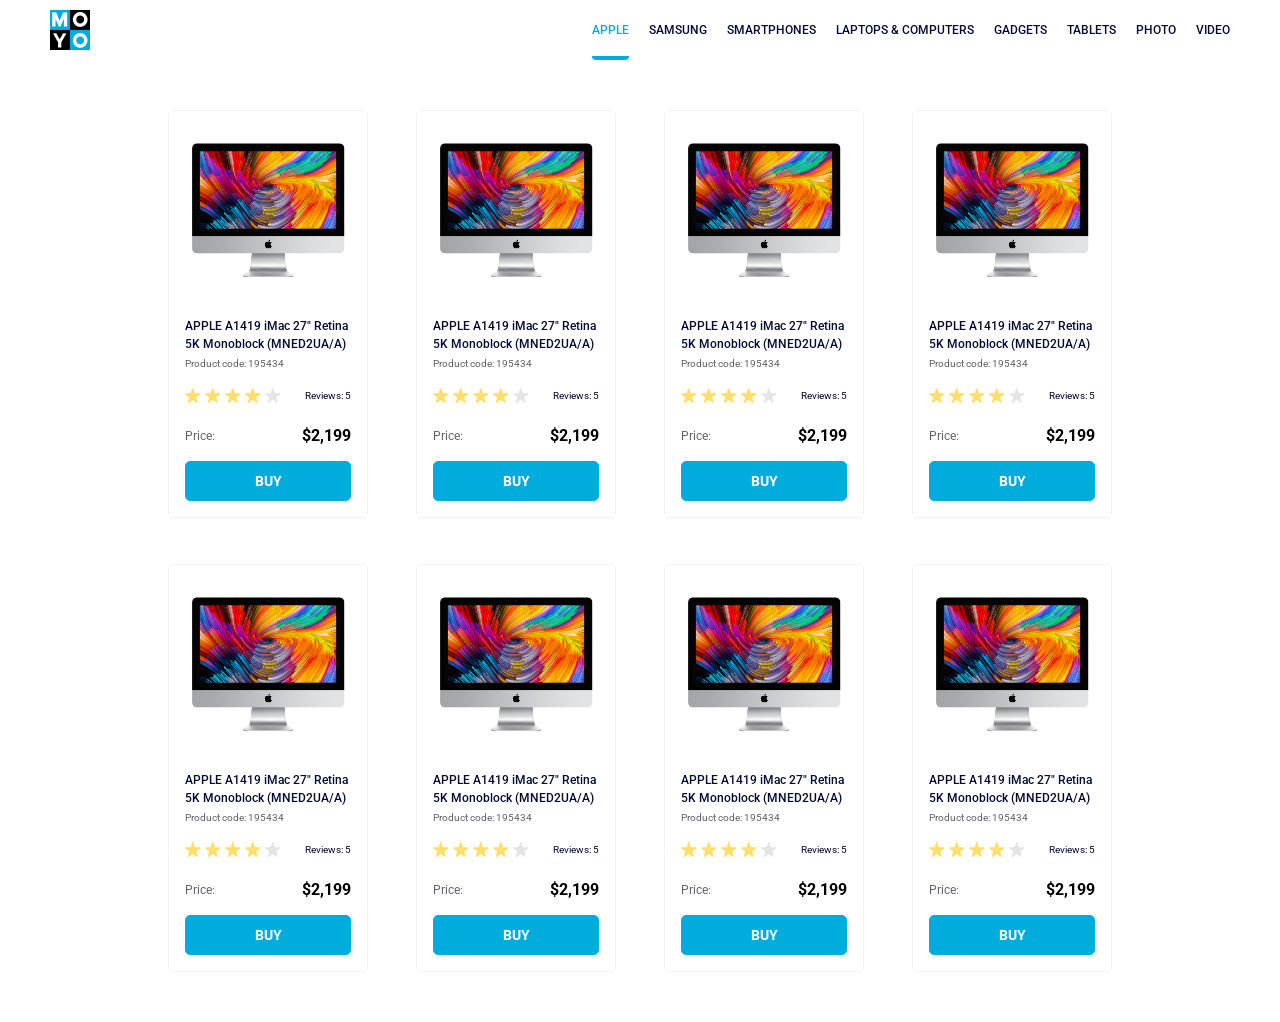
<file: index.html>
<!doctype html><html lang="en"><head><meta charset="utf-8"><meta name="viewport" content="width=device-width, initial-scale=1.0"><title>Catalog</title><link rel="preconnect" href="https://fonts.googleapis.com"><link rel="preconnect" href="https://fonts.gstatic.com" crossorigin><link href="https://fonts.googleapis.com/css2?family=Roboto:wght@400;500;700&display=swap" rel="stylesheet"><link rel="stylesheet" href="index.b791659e.css"></head><body> <header class="header"> <a href="index.html" class="header__logo-link"> <img src="logo.eddae0ff.png" alt="Moyo logo" class="header__logo-img"> </a> <nav class="header__nav nav"> <ul class="nav__list"> <li class="nav__item"> <a href="index.html" class="is-active nav__link"> Apple </a> </li> <li class="nav__item"> <a href="index.html" class="nav__link"> Samsung </a> </li> <li class="nav__item"> <a href="index.html" class="nav__link"> Smartphones </a> </li> <li class="nav__item"> <a href="index.html" class="nav__link" data-qa="nav-hover"> Laptops & computers </a> </li> <li class="nav__item"> <a href="index.html" class="nav__link"> Gadgets </a> </li> <li class="nav__item"> <a href="index.html" class="nav__link"> Tablets </a> </li> <li class="nav__item"> <a href="index.html" class="nav__link"> Photo </a> </li> <li class="nav__item"> <a href="index.html" class="nav__link"> Video </a> </li> </ul> </nav> </header> <main class="catalog"> <article class="card" data-qa="card"> <img src="imac.202c52ff.jpeg" alt="APPLE A1419 iMac 27" class="card__image"> <h2 class="card__title"> APPLE A1419 iMac 27" Retina 5K Monoblock (MNED2UA/A) </h2> <p class="card__code">Product code: 195434</p> <div class="card__rating"> <div class="stars stars--4"> <div class="stars__star"></div> <div class="stars__star"></div> <div class="stars__star"></div> <div class="stars__star"></div> <div class="stars__star"></div> </div> <span class="card__reviews">Reviews: 5</span> </div> <div class="card__footer"> <div class="card__price"> <span class="card__price-label">Price:</span> <span class="card__price-value">$2,199</span> </div> <a href="#" class="card__buy-button" data-qa="card-hover"> BUY </a> </div> </article> <article class="card"> <img src="imac.202c52ff.jpeg" alt="APPLE A1419 iMac 27" class="card__image"> <h2 class="card__title"> APPLE A1419 iMac 27" Retina 5K Monoblock (MNED2UA/A) </h2> <p class="card__code">Product code: 195434</p> <div class="card__rating"> <div class="stars stars--4"> <div class="stars__star"></div> <div class="stars__star"></div> <div class="stars__star"></div> <div class="stars__star"></div> <div class="stars__star"></div> </div> <span class="card__reviews">Reviews: 5</span> </div> <div class="card__footer"> <div class="card__price"> <span class="card__price-label">Price:</span> <span class="card__price-value">$2,199</span> </div> <a href="#" class="card__buy-button"> BUY </a> </div> </article> <article class="card"> <img src="imac.202c52ff.jpeg" alt="APPLE A1419 iMac 27" class="card__image"> <h2 class="card__title"> APPLE A1419 iMac 27" Retina 5K Monoblock (MNED2UA/A) </h2> <p class="card__code">Product code: 195434</p> <div class="card__rating"> <div class="stars stars--4"> <div class="stars__star"></div> <div class="stars__star"></div> <div class="stars__star"></div> <div class="stars__star"></div> <div class="stars__star"></div> </div> <span class="card__reviews">Reviews: 5</span> </div> <div class="card__footer"> <div class="card__price"> <span class="card__price-label">Price:</span> <span class="card__price-value">$2,199</span> </div> <a href="#" class="card__buy-button"> BUY </a> </div> </article> <article class="card"> <img src="imac.202c52ff.jpeg" alt="APPLE A1419 iMac 27" class="card__image"> <h2 class="card__title"> APPLE A1419 iMac 27" Retina 5K Monoblock (MNED2UA/A) </h2> <p class="card__code">Product code: 195434</p> <div class="card__rating"> <div class="stars stars--4"> <div class="stars__star"></div> <div class="stars__star"></div> <div class="stars__star"></div> <div class="stars__star"></div> <div class="stars__star"></div> </div> <span class="card__reviews">Reviews: 5</span> </div> <div class="card__footer"> <div class="card__price"> <span class="card__price-label">Price:</span> <span class="card__price-value">$2,199</span> </div> <a href="#" class="card__buy-button"> BUY </a> </div> </article> <article class="card"> <img src="imac.202c52ff.jpeg" alt="APPLE A1419 iMac 27" class="card__image"> <h2 class="card__title"> APPLE A1419 iMac 27" Retina 5K Monoblock (MNED2UA/A) </h2> <p class="card__code">Product code: 195434</p> <div class="card__rating"> <div class="stars stars--4"> <div class="stars__star"></div> <div class="stars__star"></div> <div class="stars__star"></div> <div class="stars__star"></div> <div class="stars__star"></div> </div> <span class="card__reviews">Reviews: 5</span> </div> <div class="card__footer"> <div class="card__price"> <span class="card__price-label">Price:</span> <span class="card__price-value">$2,199</span> </div> <a href="#" class="card__buy-button"> BUY </a> </div> </article> <article class="card"> <img src="imac.202c52ff.jpeg" alt="APPLE A1419 iMac 27" class="card__image"> <h2 class="card__title"> APPLE A1419 iMac 27" Retina 5K Monoblock (MNED2UA/A) </h2> <p class="card__code">Product code: 195434</p> <div class="card__rating"> <div class="stars stars--4"> <div class="stars__star"></div> <div class="stars__star"></div> <div class="stars__star"></div> <div class="stars__star"></div> <div class="stars__star"></div> </div> <span class="card__reviews">Reviews: 5</span> </div> <div class="card__footer"> <div class="card__price"> <span class="card__price-label">Price:</span> <span class="card__price-value">$2,199</span> </div> <a href="#" class="card__buy-button"> BUY </a> </div> </article> <article class="card"> <img src="imac.202c52ff.jpeg" alt="APPLE A1419 iMac 27" class="card__image"> <h2 class="card__title"> APPLE A1419 iMac 27" Retina 5K Monoblock (MNED2UA/A) </h2> <p class="card__code">Product code: 195434</p> <div class="card__rating"> <div class="stars stars--4"> <div class="stars__star"></div> <div class="stars__star"></div> <div class="stars__star"></div> <div class="stars__star"></div> <div class="stars__star"></div> </div> <span class="card__reviews">Reviews: 5</span> </div> <div class="card__footer"> <div class="card__price"> <span class="card__price-label">Price:</span> <span class="card__price-value">$2,199</span> </div> <a href="#" class="card__buy-button"> BUY </a> </div> </article> <article class="card"> <img src="imac.202c52ff.jpeg" alt="APPLE A1419 iMac 27" class="card__image"> <h2 class="card__title"> APPLE A1419 iMac 27" Retina 5K Monoblock (MNED2UA/A) </h2> <p class="card__code">Product code: 195434</p> <div class="card__rating"> <div class="stars stars--4"> <div class="stars__star"></div> <div class="stars__star"></div> <div class="stars__star"></div> <div class="stars__star"></div> <div class="stars__star"></div> </div> <span class="card__reviews">Reviews: 5</span> </div> <div class="card__footer"> <div class="card__price"> <span class="card__price-label">Price:</span> <span class="card__price-value">$2,199</span> </div> <a href="#" class="card__buy-button"> BUY </a> </div> </article> </main> </body></html>
</file>
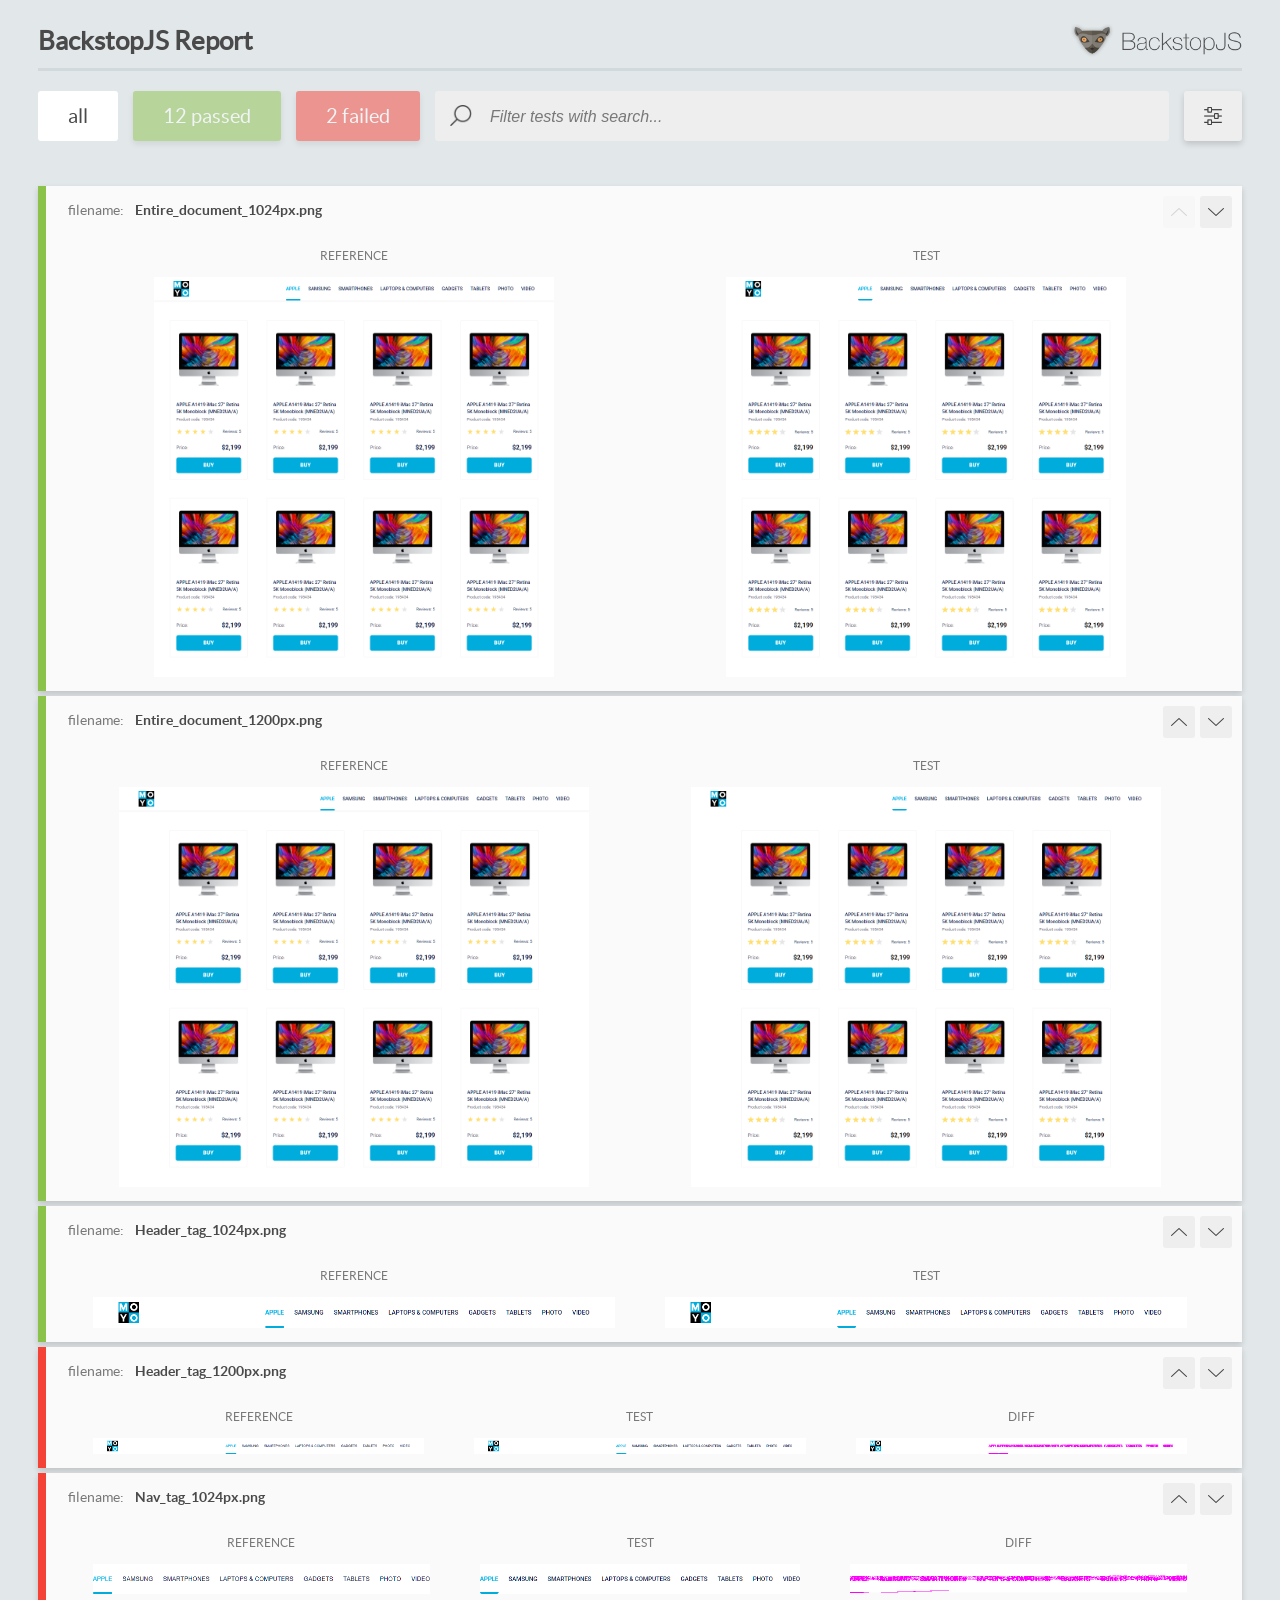
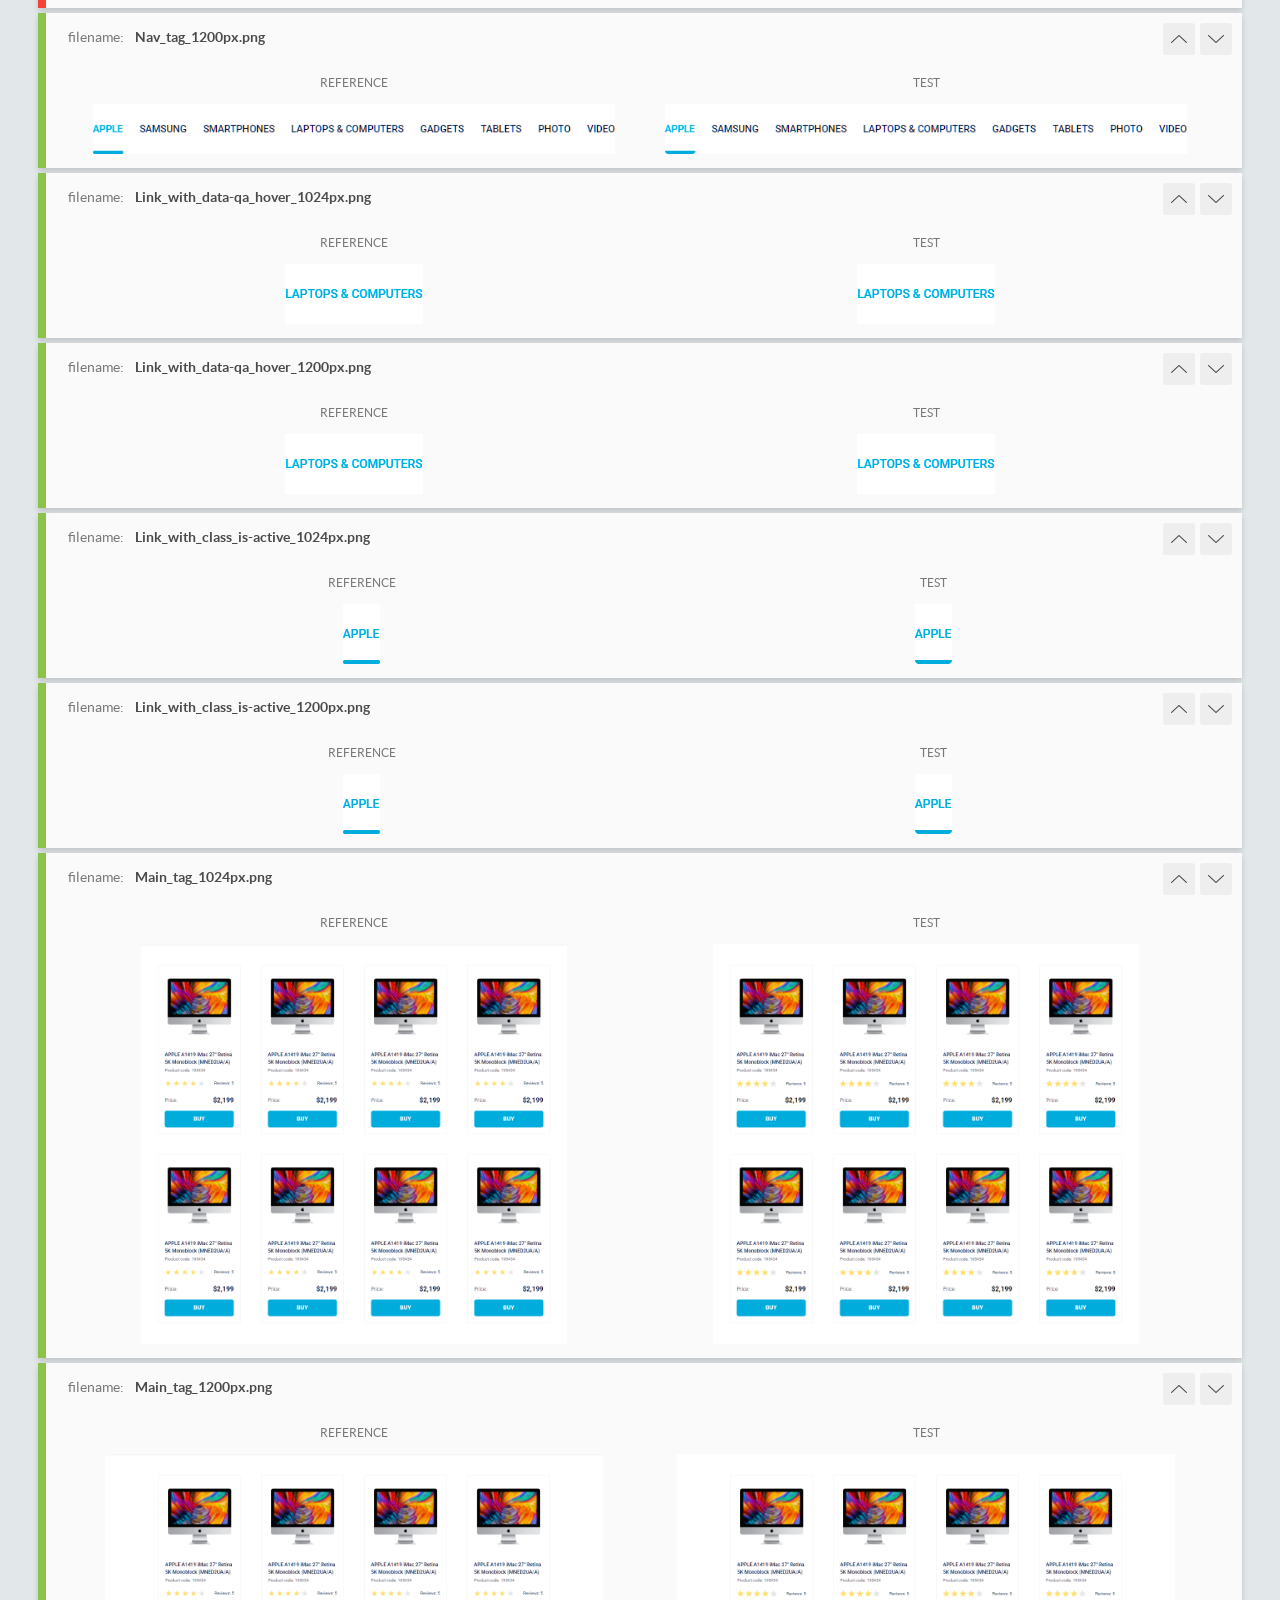
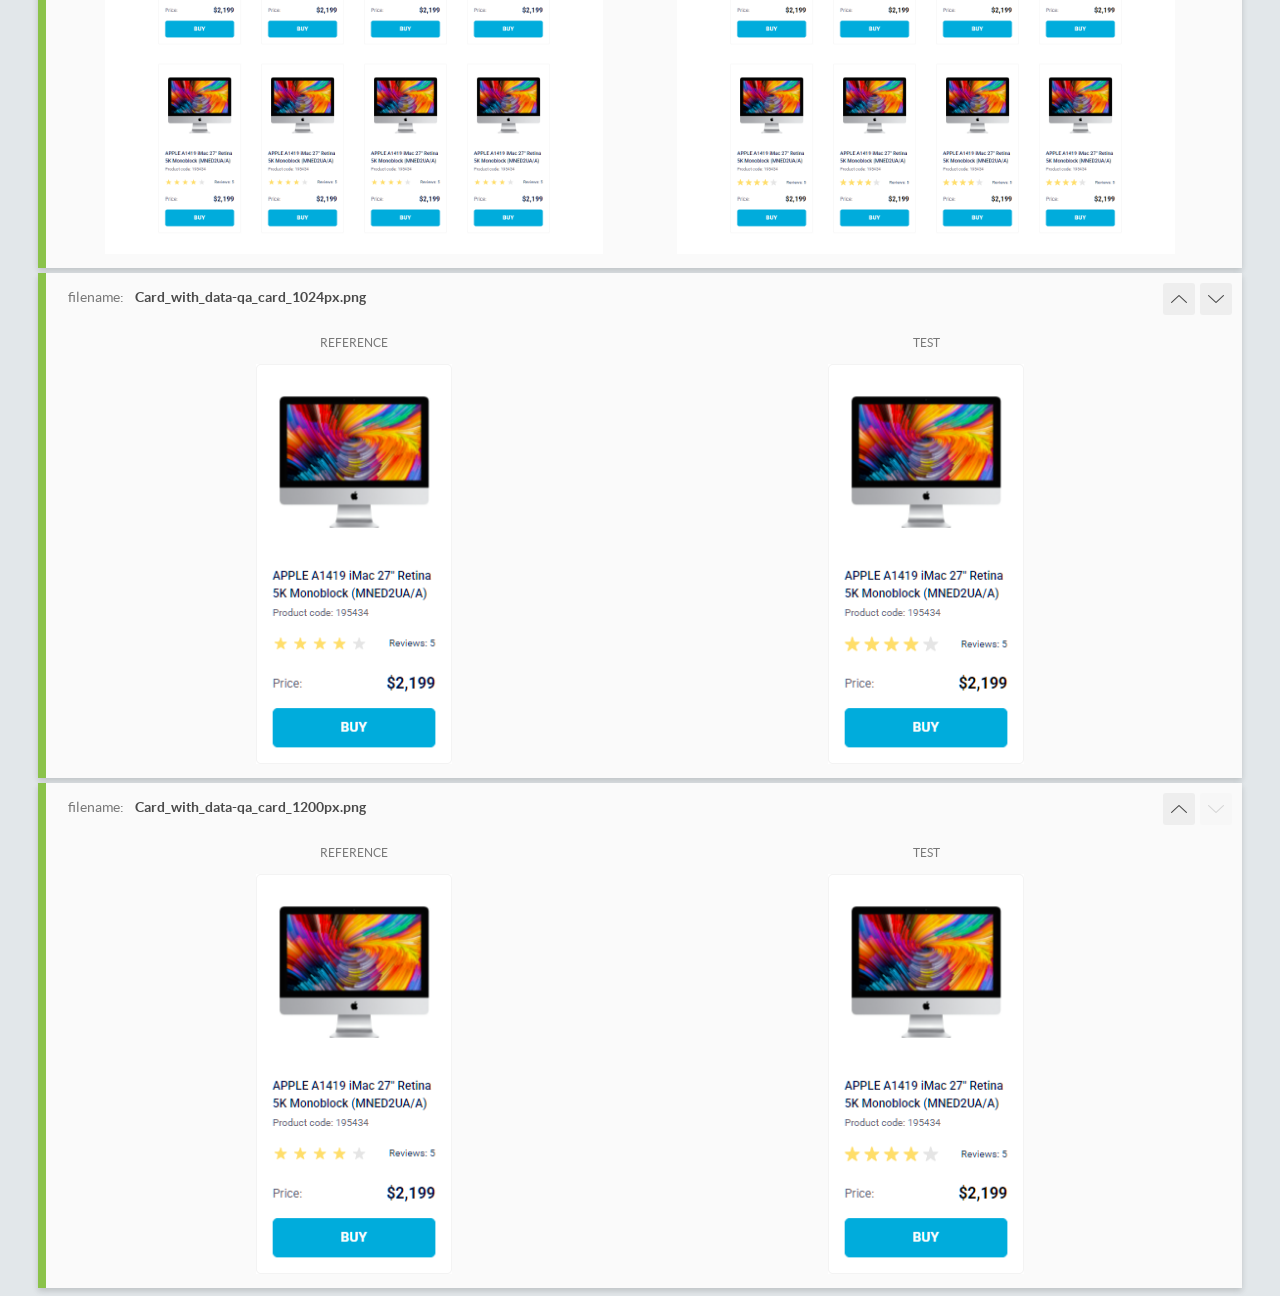
<file: report/html_report/index.html>
<!DOCTYPE html>
<html>
  <head>
    <meta charset="utf-8">
    <!-- Disable Cache -->
    <meta http-equiv="Cache-Control" content="no-cache, no-store, must-revalidate">
    <meta http-equiv="Pragma" content="no-cache">
    <meta http-equiv="Expires" content="0">

    <title>BackstopJS Report</title>

    <style>
      @font-face {
          font-family: 'latoregular';
          src: url('./assets/fonts/lato-regular-webfont.woff2') format('woff2'),
              url('./assets/fonts/lato-regular-webfont.woff') format('woff');
          font-weight: 400;
          font-style: normal;
      }
      @font-face {
          font-family: 'latobold';
          src: url('./assets/fonts/lato-bold-webfont.woff2') format('woff2'),
              url('./assets/fonts/lato-bold-webfont.woff') format('woff');
          font-weight: 700;
          font-style: normal;
      }

      .ReactModal__Body--open {
          overflow: hidden;
      }
      .ReactModal__Body--open .header {
        display: none;
      }

    </style>
  </head>
  <body style="background-color: #E2E7EA">
    <div id="root">

    </div>
    <script>
      function report (report) { // eslint-disable-line no-unused-vars
        window.tests = report;
      }
    </script>
    <script src="config.js"></script>
    <script src="index_bundle.js"></script>
  </body>
</html>
</file>
<file: index.b791659e.css>
.card{box-sizing:border-box;transform-origin:50%;backface-visibility:hidden;background-color:#fff;border:1px solid #f3f3f3;border-radius:5px;flex-direction:column;width:200px;height:408px;padding:32px 16px 16px;font-family:Roboto,sans-serif;transition:transform .3s;display:flex;position:relative}.card:hover{z-index:1;transform:scale(1.2)}.card__image{object-fit:contain;width:160px;height:134px;margin:0 auto 40px;display:block}.card__title{color:#060b35;margin:0 0 4px;font-size:12px;font-weight:500;line-height:18px;transition:color .3s}.card:hover .card__title{color:#34568b}.card__code{color:#616070;margin:0 0 16px;font-size:10px;font-weight:400;line-height:14px}.card__rating{justify-content:space-between;align-items:flex-end;margin-bottom:24px;display:flex}.card__reviews{color:#060b35;font-size:10px;font-weight:400;line-height:14px}.card__footer{flex-direction:column;gap:16px;width:100%;display:flex}.card__price{justify-content:space-between;align-self:stretch;align-items:center;width:100%;display:flex}.card__price-label{color:#616070;font-size:12px;font-weight:400;line-height:18px}.card__price-value{color:#000;font-size:16px;font-weight:700;line-height:18px}.card__buy-button{box-sizing:border-box;cursor:pointer;color:#fff;background-color:#00acdc;border:1px solid #00acdc;border-radius:5px;justify-content:center;align-items:center;width:100%;height:40px;font-size:14px;font-weight:700;text-decoration:none;transition:background-color .3s,color .3s;display:flex}.card__buy-button:hover{color:#00acdc;background-color:#fff;border-color:#00acdc}.stars{align-items:center;gap:4px;width:96px;height:16px;display:flex}.stars__star{background-image:url(star.822d561e.svg);background-position:50%;background-repeat:no-repeat;background-size:contain;flex-shrink:0;width:16px;height:16px;margin:0}.stars--1 .stars__star:nth-child(-n+1),.stars--2 .stars__star:nth-child(-n+2),.stars--3 .stars__star:nth-child(-n+3),.stars--4 .stars__star:nth-child(-n+4),.stars--5 .stars__star:nth-child(-n+5){background-image:url(star-active.edda4c43.svg)}.header{z-index:2;box-sizing:border-box;background-color:#fff;justify-content:space-between;align-items:center;height:60px;padding:0 50px;display:flex;position:fixed;top:0;left:0;right:0}.header__logo-link{align-items:center;display:inline-flex}.header__logo-img{width:40px;height:40px;display:block}.nav{align-items:center;display:flex}.nav__list{align-items:center;margin:0;padding:0;list-style:none;display:flex}.nav__item{align-items:center;margin-right:20px;display:flex}.nav__item:last-child{margin-right:0}.nav__link{text-align:center;color:#060b35;text-transform:uppercase;align-items:center;height:60px;font-size:12px;font-weight:500;line-height:12px;text-decoration:none;transition:color .3s;display:inline-flex;position:relative}.nav__link:hover,.nav__link.is-active{color:#00acdc}.nav__link.is-active:after{content:"";background-color:#00acdc;border-radius:0 0 8px 8px;width:100%;height:4px;position:absolute;bottom:0;left:0}.catalog{grid-template-columns:repeat(1,200px);justify-content:center;gap:46px 48px;padding:50px 40px;display:grid}@media (width>=488px){.catalog{grid-template-columns:repeat(2,200px)}}@media (width>=768px){.catalog{grid-template-columns:repeat(3,200px)}}@media (width>=1024px){.catalog{grid-template-columns:repeat(4,200px)}}*,:before,:after{box-sizing:border-box}a{color:inherit;text-decoration:none}h1,h2,h3,h4,h5,h6,p{margin:0}body{box-sizing:border-box;margin:0;padding-top:60px;font-family:Roboto,sans-serif;font-weight:500;line-height:1}
/*# sourceMappingURL=index.b791659e.css.map */
</file>
